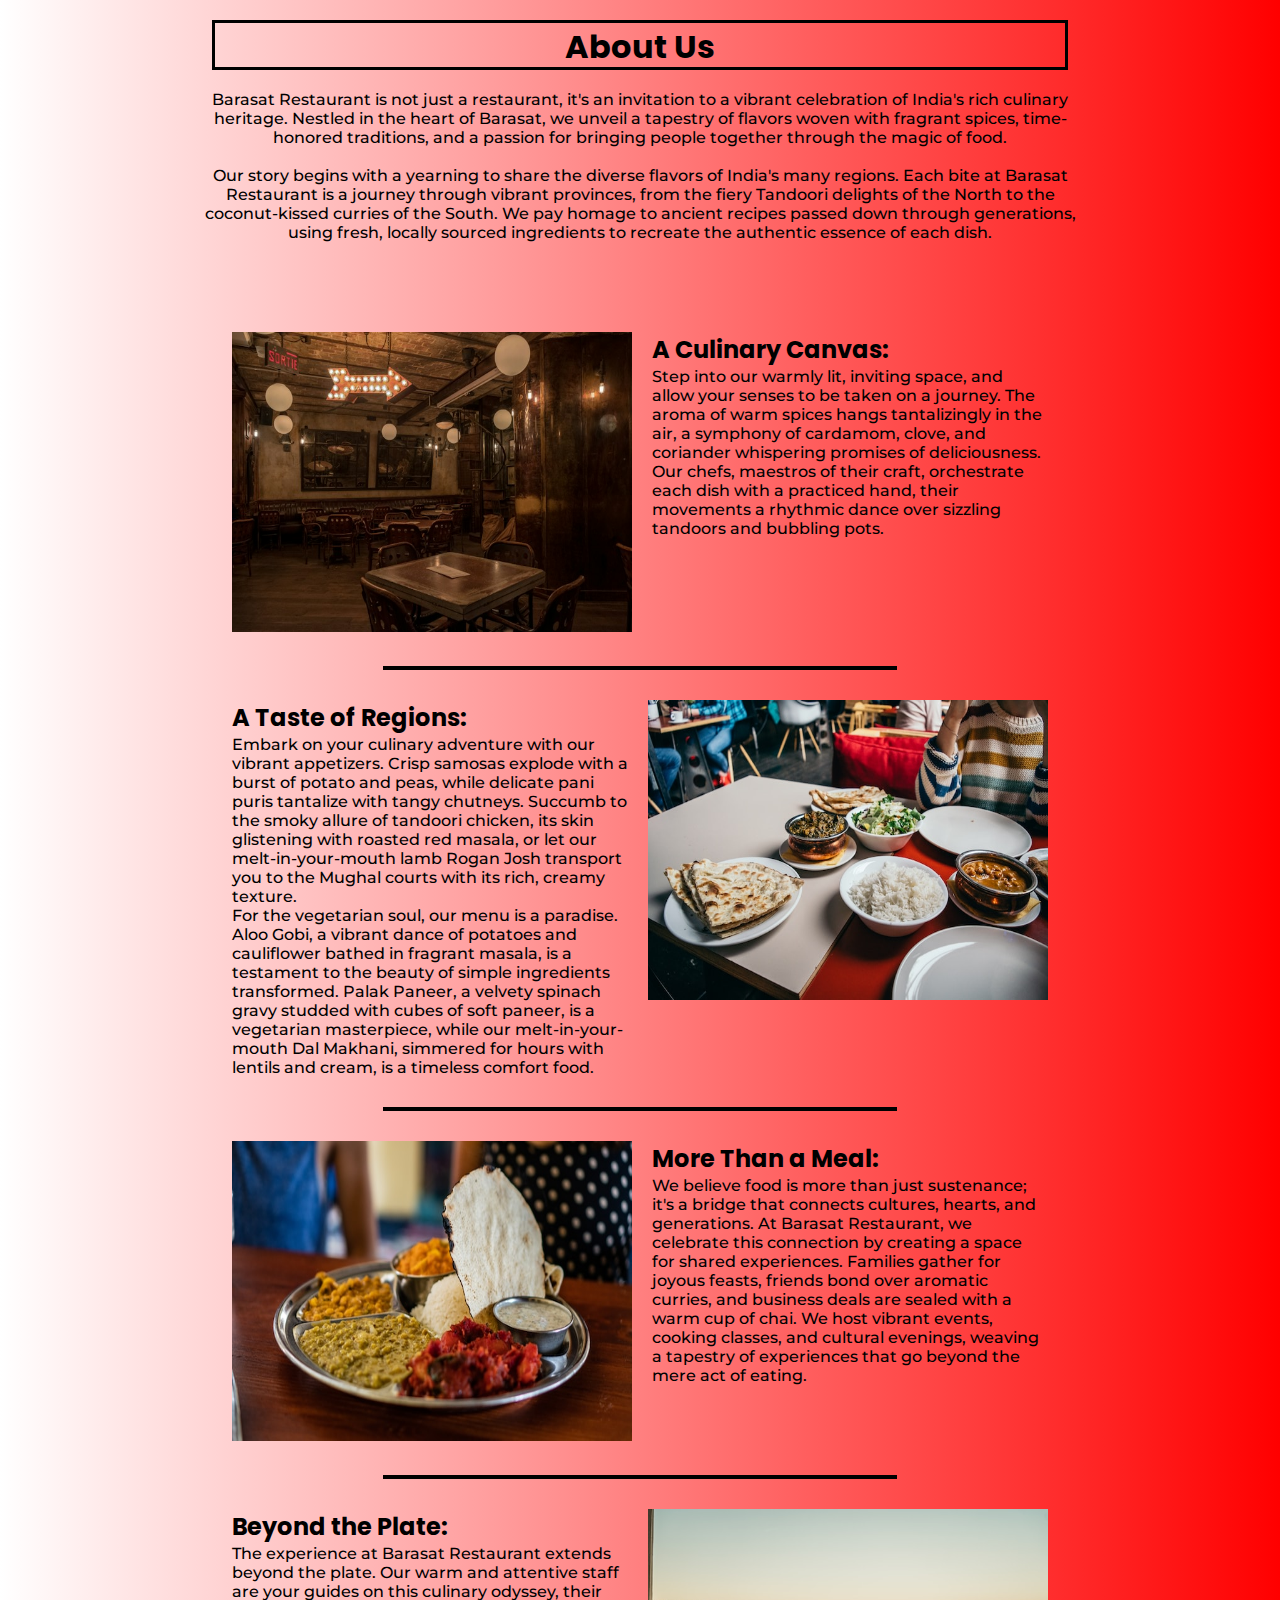
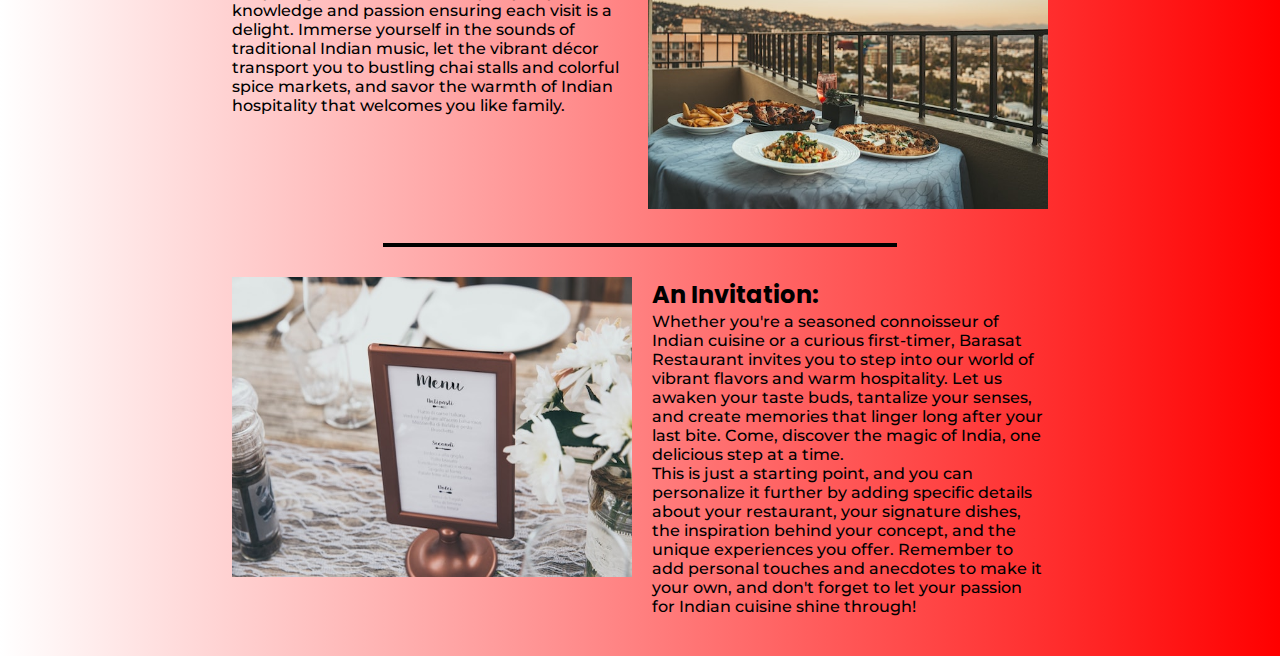
<file: aboutUs.html>
<!DOCTYPE html>
<html lang="en">

<head>
    <meta charset="UTF-8">
    <meta name="viewport" content="width=device-width, initial-scale=1.0">
    <link rel="stylesheet" href="aboutUs.css">
    <title>About Us</title>
</head>

<body>
    <div class="main_container">
        <div class="heading_info_cont">
            <div class="heading_txt_cont"><h1>About Us</h1>
            </div>
            
            <div class="main_info">
                <p>
                    Barasat Restaurant is not just a restaurant, it's an invitation to a vibrant celebration of India's
                    rich
                    culinary heritage. Nestled in the heart of Barasat, we unveil a tapestry of flavors woven with
                    fragrant
                    spices, time-honored traditions, and a passion for bringing people together through the magic of
                    food.
                    <br> <br>
                    Our story begins with a yearning to share the diverse flavors of India's many regions. Each bite at
                    Barasat Restaurant is a journey through vibrant provinces, from the fiery Tandoori delights of the
                    North
                    to the coconut-kissed curries of the South. We pay homage to ancient recipes passed down through
                    generations, using fresh, locally sourced ingredients to recreate the authentic essence of each
                    dish.
                </p>
            </div>

        </div>
        <div class="main_info_cont">
            <div class="info_cont1 info_cont">
                <div class="img1 pic">
                    <img src="images/img1_ACulinaryCanvas.jpg" alt="A Culinary Canvas">
                </div>
                <div class="info1 inf">
                    <h2>A Culinary Canvas:</h2>
                    <p>
                        Step into our warmly lit, inviting space, and allow your senses to be taken on a journey. The
                        aroma
                        of warm spices hangs tantalizingly in the air, a symphony of cardamom, clove, and coriander
                        whispering promises of deliciousness. Our chefs, maestros of their craft, orchestrate each dish
                        with
                        a practiced hand, their movements a rhythmic dance over sizzling tandoors and bubbling pots.
                    </p>
                </div>
            </div>
            <hr>
            <div class="info_cont2 info_cont">
                <div class="info2 inf">
                    <h2>
                        A Taste of Regions:
                    </h2>
                    <p>
                        Embark on your culinary adventure with our vibrant appetizers. Crisp samosas explode with a
                        burst of
                        potato and peas, while delicate pani puris tantalize with tangy chutneys. Succumb to the
                        smoky
                        allure of tandoori chicken, its skin glistening with roasted red masala, or let our
                        melt-in-your-mouth lamb Rogan Josh transport you to the Mughal courts with its rich, creamy
                        texture.
                        <br>
                        For the vegetarian soul, our menu is a paradise. Aloo Gobi, a vibrant dance of potatoes and
                        cauliflower bathed in fragrant masala, is a testament to the beauty of simple ingredients
                        transformed. Palak Paneer, a velvety spinach gravy studded with cubes of soft paneer, is a
                        vegetarian masterpiece, while our melt-in-your-mouth Dal Makhani, simmered for hours with
                        lentils
                        and cream, is a timeless comfort food.
                    </p>
                </div>
        
                <div class="img2 pic">
                    <img src="images/img2_AtasteOfRegions.jpg" alt="A Taste Of Regions">
                </div>
            </div>
            <hr>
            <div class="info_cont3 info_cont">
                <div class="img3 pic">
                    <img src="images/img3_moreThanAMeal.jpg" alt="More Than A Meal">
                </div>
                <div class="info3 inf">
                    <h2>More Than a Meal:</h2>
                    <p>
                        We believe food is more than just sustenance; it's a bridge that connects cultures, hearts,
                        and
                        generations. At Barasat Restaurant, we celebrate this connection by creating a space for
                        shared
                        experiences. Families gather for joyous feasts, friends bond over aromatic curries, and
                        business
                        deals are sealed with a warm cup of chai. We host vibrant events, cooking classes, and
                        cultural
                        evenings, weaving a tapestry of experiences that go beyond the mere act of eating.
                    </p>
                </div>
            </div>
            <hr>
            <div class="info_cont4 info_cont">
                <div class="info4 inf">
                    <h2>Beyond the Plate:</h2>
                    <p>The experience at Barasat Restaurant extends beyond the plate. Our warm and attentive staff
                        are your
                        guides on this culinary odyssey, their knowledge and passion ensuring each visit is a
                        delight.
                        Immerse yourself in the sounds of traditional Indian music, let the vibrant décor transport
                        you to
                        bustling chai stalls and colorful spice markets, and savor the warmth of Indian hospitality
                        that
                        welcomes you like family.</p>

                </div>
                <div class="img4 pic">
                    <img src="images/img4_beyondThePlate.jpg" alt="Beyond The Plate">
                </div>
            </div>
            <hr>
            <div class="info_cont5 info_cont">
                <div class="img5 pic">
                    <img src="images/img5_mealInvitation.jpg" alt="An Invitation">
                </div>
                <div class="info5 inf">
                    <h2>An Invitation:</h2>
                    <p>Whether you're a seasoned connoisseur of Indian cuisine or a curious first-timer, Barasat
                        Restaurant
                        invites you to step into our world of vibrant flavors and warm hospitality. Let us awaken
                        your taste
                        buds, tantalize your senses, and create memories that linger long after your last bite.
                        Come,
                        discover the magic of India, one delicious step at a time.
                        <br>

                        This is just a starting point, and you can personalize it further by adding specific details
                        about
                        your restaurant, your signature dishes, the inspiration behind your concept, and the unique
                        experiences you offer. Remember to add personal touches and anecdotes to make it your own,
                        and don't
                        forget to let your passion for Indian cuisine shine through!
                    </p>
                </div>
            </div>
        </div>

    </div>
</body>

</html>
</file>
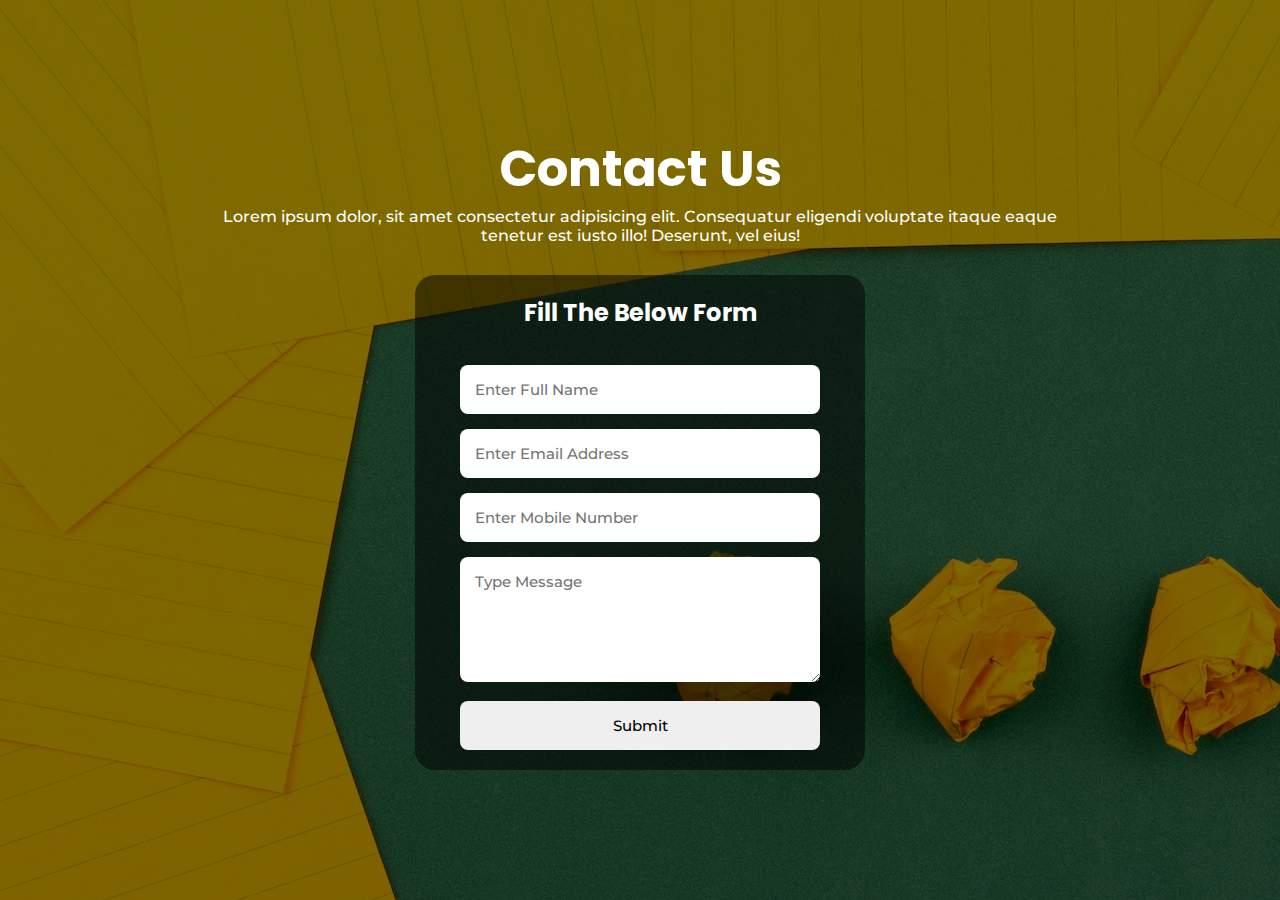
<file: contactUs.html>
<!DOCTYPE html>
<html lang="en">

<head>
    <meta charset="UTF-8">
    <meta name="viewport" content="width=device-width, initial-scale=1.0">
    <link rel="stylesheet" href="contactUs.css">
    <title>Contact Us</title>
</head>

<body>
    <!-- This is the main container -->
    <div class="mainContainer">
        <!-- Below I have two conatiner one for heading details 2nd one for contacts info and contacts form  -->
        <div class="contactHeading">
            <h1>Contact Us</h1>
            <p>Lorem ipsum dolor, sit amet consectetur adipisicing elit. Consequatur eligendi voluptate itaque eaque
                tenetur est iusto illo! Deserunt, vel eius!</p>
        </div>

        <div class="contactContent">

            <div class="formContainer">
                <h2>Fill The Below Form</h2>
                <form action="" class="contactForm">

                    <div class="inputbox">
                        <input type="name" placeholder="Enter Full Name">
                    </div>

                    <div class="inputbox">
                        <input type="email" placeholder="Enter Email Address">
                    </div>

                    <div class="inputbox">
                        <input type="tel" placeholder="Enter Mobile Number">
                    </div>

                    <div class="inputbox">
                        <textarea name="" id="" cols="40" rows="5" placeholder="Type Message"></textarea>
                    </div>

                    <div class="inputbox">

                        <input type="submit">
                    </div>
                </form>
            </div>
        </div>
    </div>
</body>

</html>
</file>
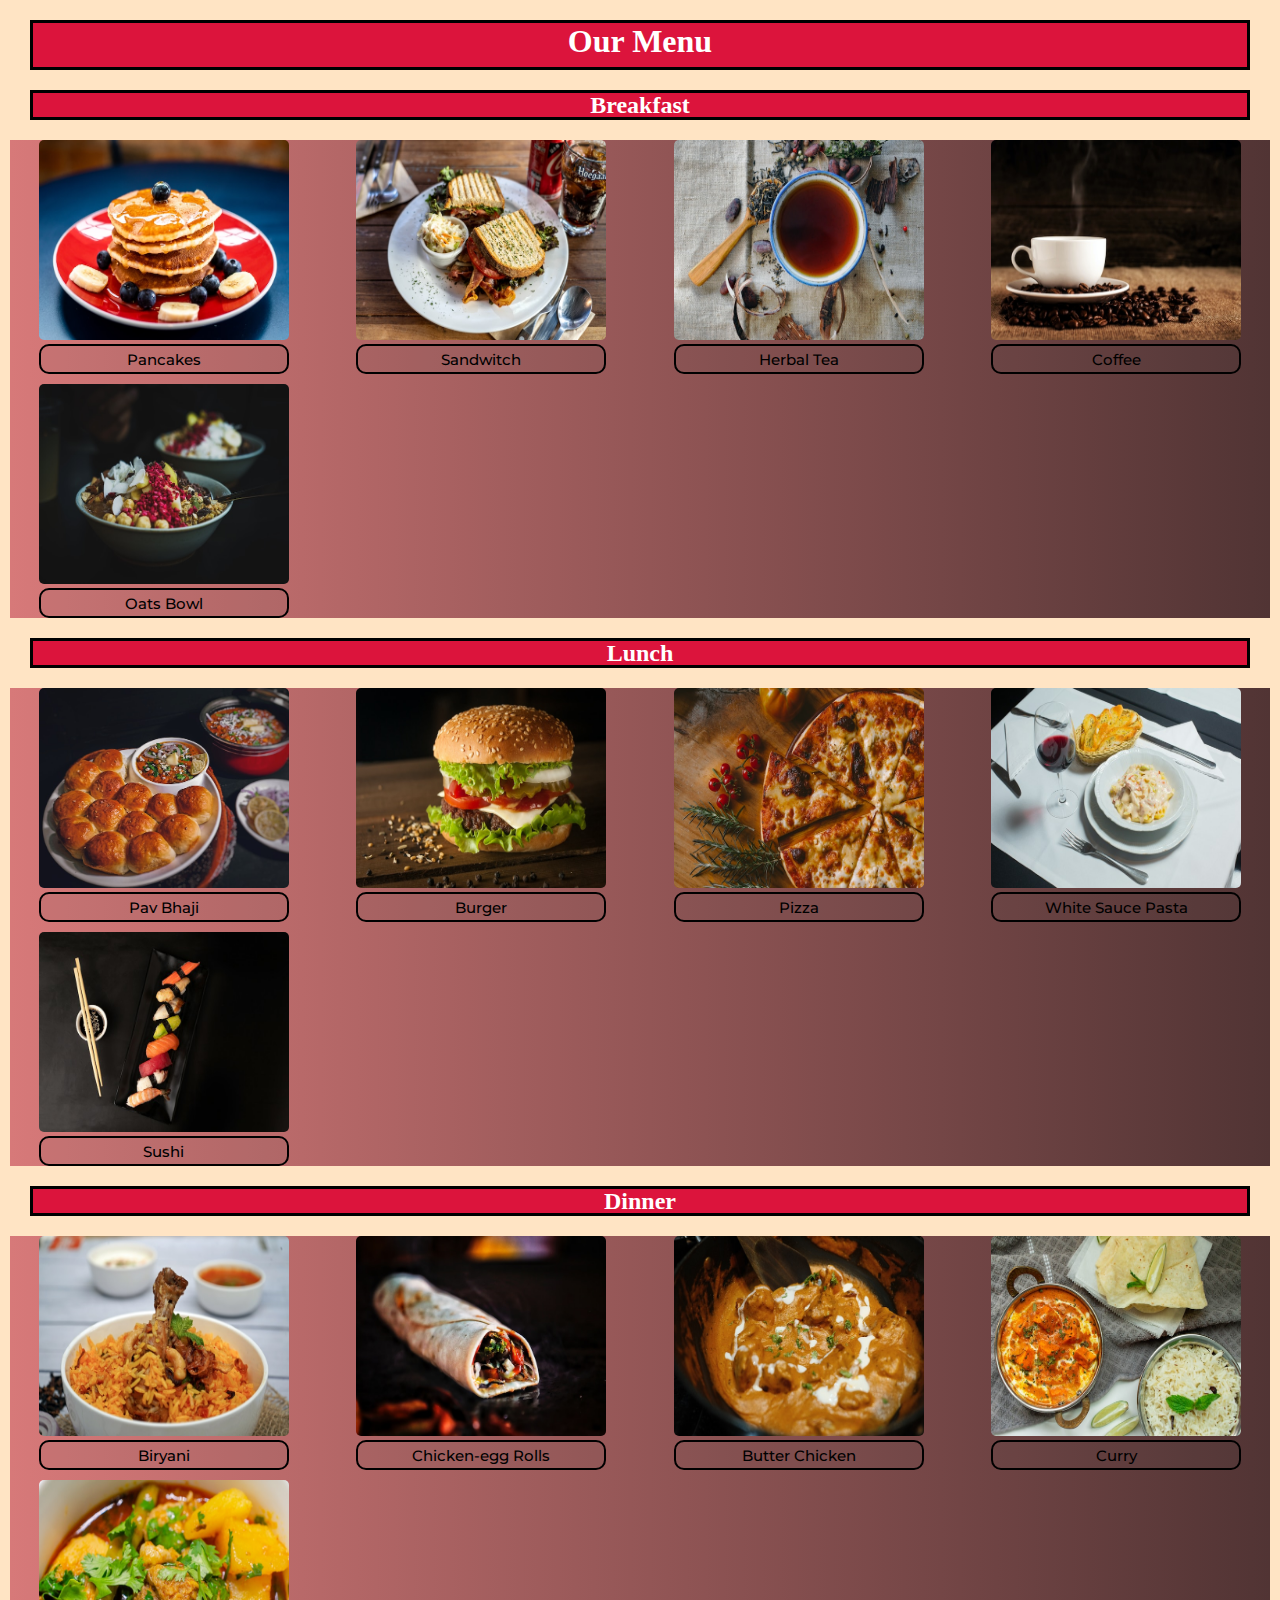
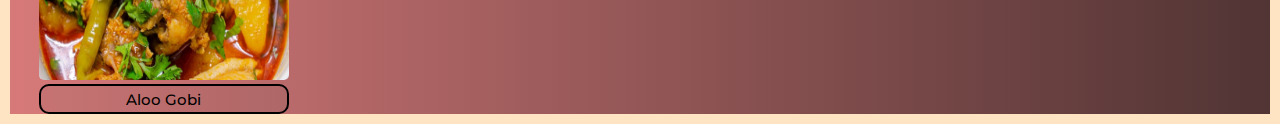
<file: ourMenu.html>
<!DOCTYPE html>
<html lang="en">

<head>
    <meta charset="UTF-8">
    <meta name="viewport" content="width=device-width, initial-scale=1.0">
    <link rel="stylesheet" href="ourMenu.css">
    <title>Our Menu</title>
</head>

<body>
    <div class="main_container">
        <div class="heading_txt_cont">
            <h1>Our Menu</h1>
        </div>
        <div class="main_menu_cont">
            <div class="breakfast_cont">
                <div class="menu_heading_cont">
                    <h2>Breakfast</h2>
                </div>
                <div class="menu_items_cont">
                    <div class="item">
                        <div class="img_cont"> <img src="images/pancakes.jpg" alt=""> </div>
                        <div class="btn_cont"> <button class="brk_item_btn">Pancakes</button></div>
                    </div>
                    <div class="item">
                        <div class="img_cont"> <img src="images/sandwich.jpg" alt=""> </div>
                        <div class="btn_cont"> <button class="brk_item_btn">Sandwitch</button></div>
                    </div>
                    <div class="item">
                        <div class="img_cont"> <img src="images/herbal Tea.jpg" alt=""> </div>
                        <div class="btn_cont"> <button class="brk_item_btn">Herbal Tea</button></div>
                    </div>
                    <div class="item">
                        <div class="img_cont"> <img src="images/coffee.jpg" alt=""> </div>
                        <div class="btn_cont"><button class="brk_item_btn">Coffee</button> </div>
                    </div>
                    <div class="item">
                        <div class="img_cont"> <img src="images/oats bowl.jpg" alt=""> </div>
                        <div class="btn_cont"> <button class="brk_item_btn">Oats Bowl</button> </div>
                    </div>
                </div>
            </div>
            <div class="lunch_cont">
                <div class="menu_heading_cont">
                    <h2>Lunch</h2>
                </div>
                <div class="menu_items_cont">
                    <div class="item">
                        <div class="img_cont"> <img src="images/pav bhaji.jpg" alt=""> </div>
                        <div class="btn_cont"><button class="brk_item_btn">Pav Bhaji</button></div>
                    </div>
                    <div class="item">
                        <div class="img_cont"> <img src="images/burger.jpg" alt=""> </div>
                        <div class="btn_cont"><button class="brk_item_btn">Burger</button></div>
                    </div>
                    <div class="item">
                        <div class="img_cont"> <img src="images/pizza.jpg" alt=""> </div>
                        <div class="btn_cont"><button class="brk_item_btn">Pizza</button></div>
                    </div>
                    <div class="item">
                        <div class="img_cont"> <img src="images/pasta.jpg" alt=""> </div>
                        <div class="btn_cont"><button class="brk_item_btn">White Sauce Pasta</button></div>
                    </div>
                    <div class="item">
                        <div class="img_cont"> <img src="images/sushi.jpg" alt=""> </div>
                        <div class="btn_cont"><button class="brk_item_btn">Sushi</button></div>
                    </div>
                </div>
            </div>
            <div class="dinner_cont">
                <div class="menu_heading_cont">
                    <h2>Dinner</h2>
                </div>
                <div class="menu_items_cont">
                    <div class="item">
                        <div class="img_cont"> <img src="images/Biryani.jpg" alt=""> </div>
                        <div class="btn_cont"><button class="brk_item_btn">Biryani</button></div>
                    </div>
                    <div class="item">
                        <div class="img_cont"> <img src="images/chicken egg rolls.jpg" alt=""> </div>
                        <div class="btn_cont"><button class="brk_item_btn">Chicken-egg Rolls</button></div>
                    </div>
                    <div class="item">
                        <div class="img_cont"> <img src="images/butter chicken.jpg" alt=""> </div>
                        <div class="btn_cont"><button class="brk_item_btn">Butter Chicken</button></div>
                    </div>
                    <div class="item">
                        <div class="img_cont"> <img src="images/curry.jpg" alt=""> </div>
                        <div class="btn_cont"><button class="brk_item_btn">Curry</button></div>
                    </div>
                    <div class="item">
                        <div class="img_cont">
                            <img src="images/aloo gobi.jpg" alt="">
                        </div>
                        <div class="btn_cont"><button class="brk_item_btn">Aloo Gobi</button></div>

                    </div>
                </div>
            </div>
        </div>
    </div>
</body>

</html>
</file>
<file: aboutUs.css>
@font-face{
    font-family: myhFont;
    src: url(fonts/Poppins/Poppins-Bold.ttf);
}
@font-face{
    font-family: mytFont;
    src: url(fonts/Montserrat/static/Montserrat-Medium.ttf);
}
*{
    margin: 0;
    padding: 0;
    box-sizing: border-box;
}
body{
    background-image: linear-gradient(to right,white,red );
}
.main_container{
    display: flex;
    flex-direction: column;
    justify-content: center;
    align-items: center;
}

.heading_txt_cont{
 height: 50px;
 border: 3px solid black;
 margin: 20px;
}
h1,h2{
    font-family: myhFont;
}
p{
    font-family: mytFont;  
}
hr{
    width: 60%;
    align-self: center;
    border: 2px solid black;
}
.heading_info_cont{
    width: 70%;
    text-align: center;
}
.main_info_cont{
    margin-top: 50px;
    padding: 20px;
    display: flex;
    flex-direction: column;
    gap: 10px;
    width: 70%;
}
.info_cont{
    padding: 20px;
    gap: 20px;
    display: flex;
    flex-direction: row;
}

img{
    width: 400px;
    height: 300px;
}
</file>
<file: contactUs.css>
/* Inserted  font family from my local storage */
@font-face{
  font-family: myhFont;
  src: url(fonts/Poppins/Poppins-Bold.ttf);
}
@font-face{
  font-family: mypFont;
  src: url(fonts/Montserrat/static/Montserrat-Medium.ttf);
}
/* avoiding browsers to apply default margin and padding to elements */
*{
  margin: 0;
  padding: 0;
  box-sizing: border-box;
}

/* Added background image to mainContainer */

.mainContainer {
  background-image: url(images/contactUs.jpg);
  position: relative;
  z-index: 1;
  display: flex;
  flex-direction: column;
  min-height: 100vh;
  justify-content: center;
  align-items: center;
  gap: 30px;
}

/* used ::before pseudo tag to add background color opacity to background image  */
.mainContainer::before{
  content: "";
  left: 0;
  top: 0;
  position: absolute;
  background-color: rgba(0, 0, 0, 0.5);
  z-index:-1;
  min-width: 100vw;
  min-height: 100vh;
}
.contactHeading{
  text-align: center;
  width: 70%;
}
.contactHeading h1{
  color: white;
  font-family: myhFont;
  font-size: 50px;
}
.contactHeading p{
  color: white;
  font-family: mypFont;
}
.contactContent {
  min-width:100vh;
  display: flex;
  align-items: center;
  justify-content: center;
}


.formContainer{
  display: flex;
  flex-direction: column;
  width: 50%;
  align-items: center;
  justify-content: center;
  background-color:rgba(0, 0, 0, 0.5);
  border-radius: 20px;
}
.formContainer h2{
  font-family: myhFont;
  margin-top: 20px;
  color: white;
}
.contactForm {
  width: 80%;
  margin:20px;
  flex-direction: column;
  align-items: center;
}

.contactForm input,
textarea {
  margin-top: 15px;
  padding: 15px;
  border: 0;
  width: 100%;
  border-radius: 8px;
  border: none;
  font-family: mypFont;
  font-size: 15px;
}

input[type=submit]:hover{
  background-color: crimson;
  position: relative;
  top: 10px;
  color: white;
  cursor: pointer;
}
</file>
<file: ourMenu.css>
@font-face{
  font-family: myhFont;
  src: url(fonts/Poppins/Poppins-Bold.ttf);
}
@font-face{
  font-family: mytFont;
  src: url(fonts/Montserrat/static/Montserrat-Medium.ttf);
}
* {
  margin: 0;
  padding: 0;
  box-sizing: border-box
}
body{
  background-color: bisque;
}
.main_container{
  margin: 10px;
}

.heading_txt_cont {
  text-align: center;
  height: 50px;
  border: 3px solid black;
  margin: 20px;
  color: white;
  background-color: crimson;
}
.menu_heading_cont {
  background-color: crimson;
  display: flex;
  color: white;
  justify-content: center;
  align-items: center;
  height: 30px;
  border: 3px solid black;
  margin: 20px;
}
.menu_items_cont{
    justify-items: center;
    display: grid;
    gap:10px;
    grid-template-columns: repeat(auto-fill, minmax(250px, 1fr));
    background-image: linear-gradient(to right, rgb(215, 121, 121), rgb(81, 52, 52));
}
.item{
  display: flex;
  flex-direction: column;
  align-items: center;
}

img{
    width: 250px;
    height: 200px;
    border-radius: 5px;
}
button{
    width: 250px;
    height: 30px;
    border-radius: 10px;
    background-color: rgba(85, 83, 83, 0.1);
    border: 2px solid rgb(0, 0, 0);
    color: rgb(0, 0, 0);
    font-family: mytFont;
    font-size: 15px;
    
}

button:hover{
    font-size: 20px;
    color: white;
    background-color: crimson;
    cursor: pointer;
    top: 10px;
    position:relative ;
}
</file>
